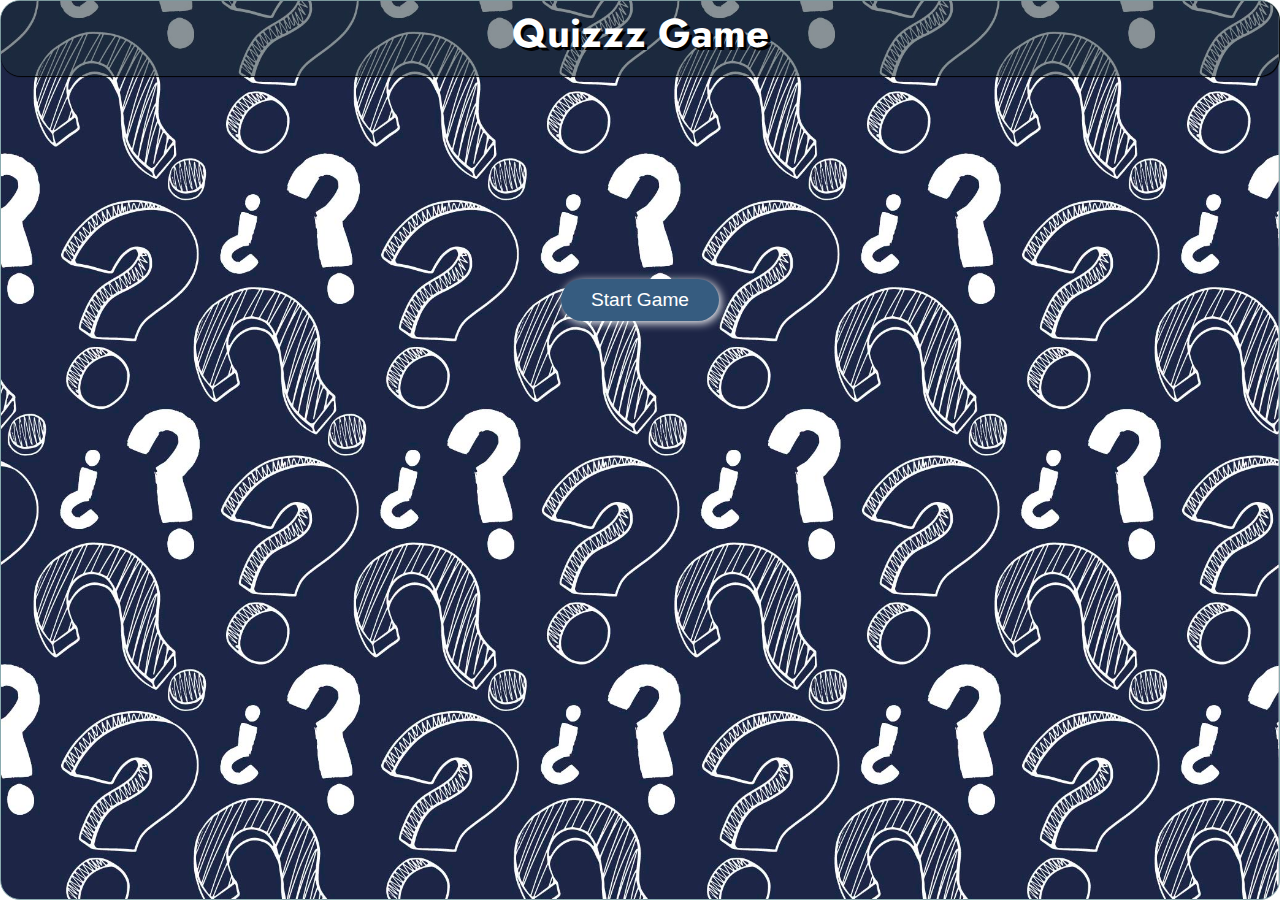
<file: docs/index.html>
<!DOCTYPE html>
<html lang="en">
<head>
    <meta charset="UTF-8">
    <meta name="viewport" content="width=device-width, initial-scale=1.0">
    <title>Quizz</title>
    <link rel="stylesheet" href="/Styles/index.css">
    <link rel="stylesheet" href="https://fonts.googleapis.com/css2?family=Material+Symbols+Outlined:opsz,wght,FILL,GRAD@20..48,100..700,0..1,-50..200" />
</head>
<body>
<div class="container">
    <div class="name"><a href="/docs/index.html">Quizzz Game</a></div>
    <div class="start">
        <button><a href="Start.html">Start Game</a></button>
    </div>
    
   
    
</div>
    <script type="module" src="/scripts/index.js"></script>
</body>
</html>
</file>
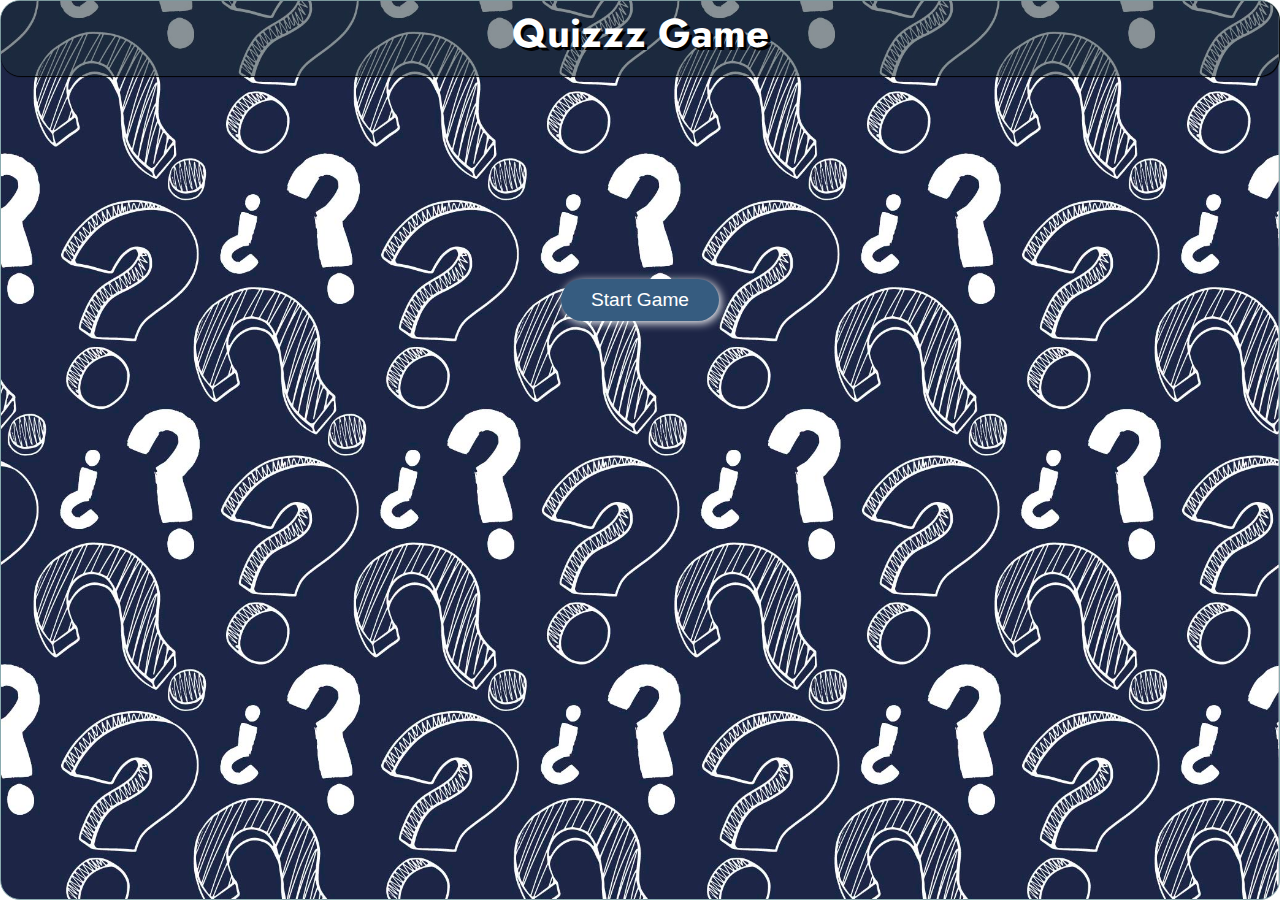
<file: Pages/index.html>
<!DOCTYPE html>
<html lang="en">
<head>
    <meta charset="UTF-8">
    <meta name="viewport" content="width=device-width, initial-scale=1.0">
    <title>Quizz</title>
    <link rel="stylesheet" href="/Styles/index.css">
    <link rel="stylesheet" href="https://fonts.googleapis.com/css2?family=Material+Symbols+Outlined:opsz,wght,FILL,GRAD@20..48,100..700,0..1,-50..200" />
</head>
<body>
<div class="container">
    <div class="name"><a href="/Pages/index.html">Quizzz Game</a></div>
    <div class="start">
        <button><a href="Start.html">Start Game</a></button>
    </div>
    
   
    
</div>
    <script type="module" src="/scripts/index.js"></script>
</body>
</html>
</file>
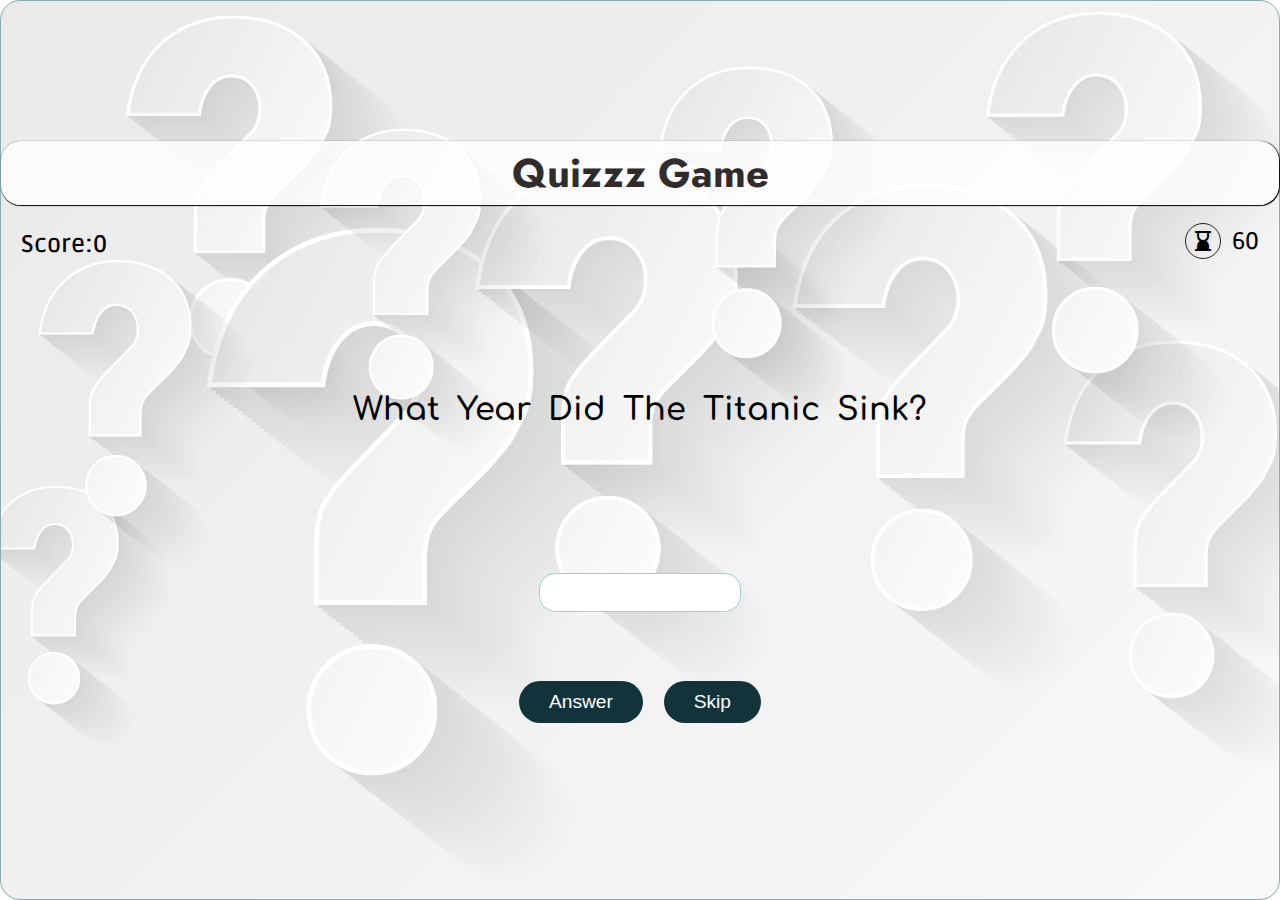
<file: docs/Start.html>
<!DOCTYPE html>
<html lang="en">
<head>
    <meta charset="UTF-8">
    <meta name="viewport" content="width=device-width, initial-scale=1.0">
    <title>Quizz</title>
    <link rel="stylesheet" href="/Styles/Start.css">
    <link rel="stylesheet" href="https://fonts.googleapis.com/css2?family=Material+Symbols+Outlined:opsz,wght,FILL,GRAD@20..48,100..700,0..1,-50..200" />
</head>
<body>
<div class="container">
    <div class="name"><a href="/docs/index.html">Quizzz Game</a></div>
    <div class="score-time">
        <div class="score">
          Score:0
        </div> 
        <div class="time">
            <span class="material-symbols-outlined">
                hourglass_bottom
                </span> <span class="time-js"><span style="font-weight: bold;
                font-size: 1.3rem;">s </span></span>
        </div>
    </div>
<div class="Questions">
    
    </div>
    <div class="answer-input">
    
    <input type="text" class="answer-input-el">
    </div>
    <div class="button">
        <button class="answer-btn">Answer</button>
        <button class="skip-btn">Skip</button>
    </div>
</div>
    <script type="module" src="/scripts/index.js"></script>
</body>
</html>
</file>
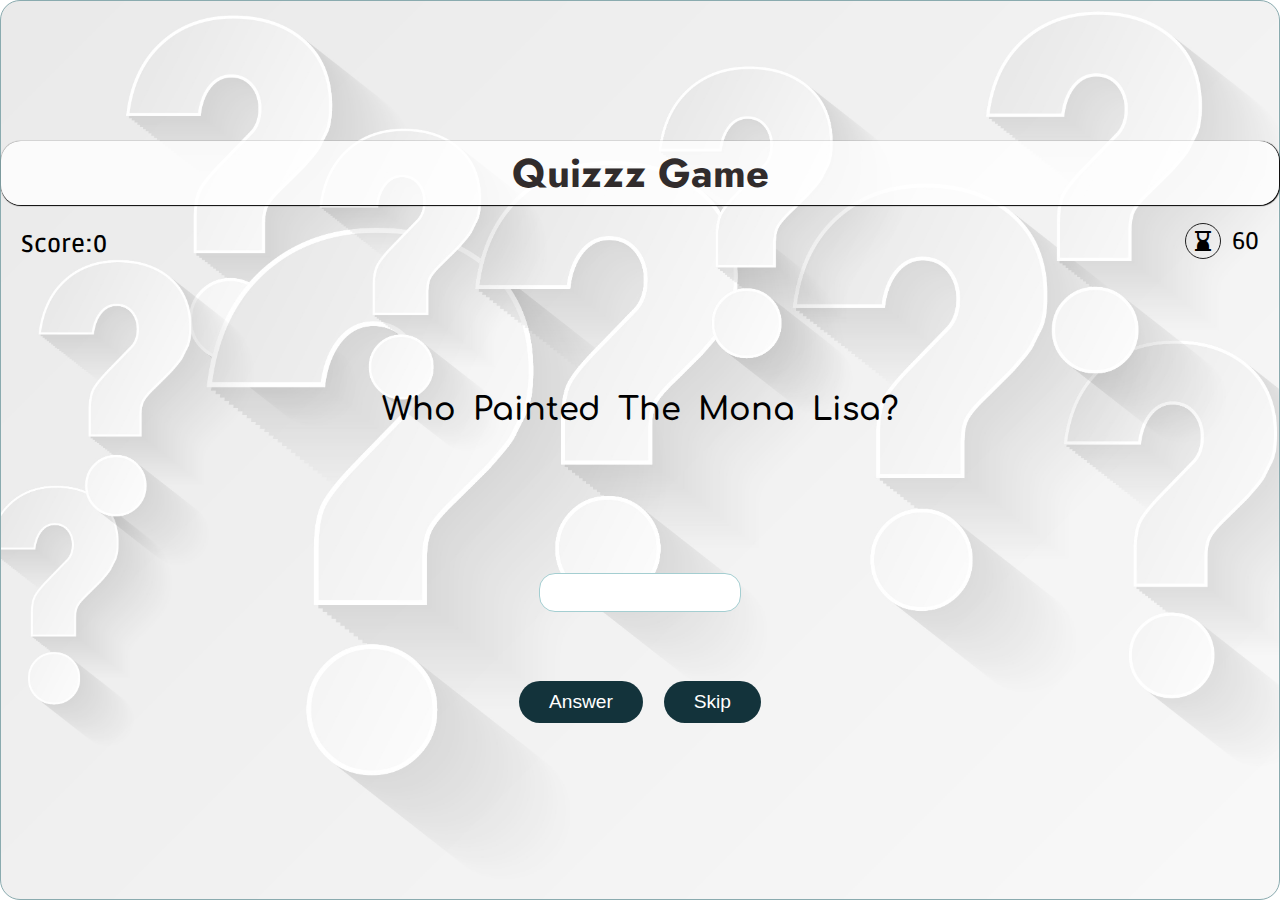
<file: Pages/Start.html>
<!DOCTYPE html>
<html lang="en">
<head>
    <meta charset="UTF-8">
    <meta name="viewport" content="width=device-width, initial-scale=1.0">
    <title>Quizz</title>
    <link rel="stylesheet" href="/Styles/Start.css">
    <link rel="stylesheet" href="https://fonts.googleapis.com/css2?family=Material+Symbols+Outlined:opsz,wght,FILL,GRAD@20..48,100..700,0..1,-50..200" />
</head>
<body>
<div class="container">
    <div class="name"><a href="/Pages/index.html">Quizzz Game</a></div>
    <div class="score-time">
        <div class="score">
          Score:0
        </div> 
        <div class="time">
            <span class="material-symbols-outlined">
                hourglass_bottom
                </span> <span class="time-js"><span style="font-weight: bold;
                font-size: 1.3rem;">s </span></span>
        </div>
    </div>
<div class="Questions">
    
    </div>
    <div class="answer-input">
    
    <input type="text" class="answer-input-el">
    </div>
    <div class="button">
        <button class="answer-btn">Answer</button>
        <button class="skip-btn">Skip</button>
    </div>
</div>
    <script type="module" src="/scripts/index.js"></script>
</body>
</html>
</file>
<file: Styles/index.css>
@import url('https://fonts.googleapis.com/css2?family=Jost&display=swap');
@import url('https://fonts.googleapis.com/css2?family=Comfortaa&display=swap');
 @import url('https://fonts.googleapis.com/css2?family=Shantell+Sans&display=swap');

 @import url('https://fonts.googleapis.com/css2?family=Ruda&display=swap');
*{
   padding: 0;
   margin: 0;
   box-sizing: border-box;
}

.container{ 
   display: grid;
   text-align: center;
  place-content:start;
  border: 1px solid rgb(138, 171, 175);
  min-width: 20vw;
  min-height: 100vh;
  grid-template-columns: 1fr;
  grid-template-rows:75px 150px;
  border-radius: 20px;
  background-image: url(/Images/hand-drawn-question-mark-pattern/7227163.jpg);
  background-repeat: no-repeat;
  background-size: cover;
  gap: 1.5rem ;
  
}

.name{
   background-color: rgba(29, 45, 56, 0.527);
   border-radius: inherit;
   font-size: 2.5rem;
   font-weight: bold;
   font-family: 'jost' ;
   line-height: 4rem;
   box-shadow: 0.5px 0.5px 1px black ;
   justify-content: start;

}
.name a{
   text-decoration: none;
   color: rgb(255, 255, 255);
   text-shadow: 3px 3px  black ;


}
.start {

 
  line-height: 2rem;
  align-self: center;
}


button{

       padding: 10px 30px;
       border-radius: 50px;
       color: white;
       background-color:rgb(54, 92, 128);
       border: none;
       font-size: 1.2rem;
       box-shadow:2px 2px 10px white;
       transition: 120ms ease-out;



}
button a {

    text-decoration: none;
    color: white;
}

button:active{
   margin-top: 20px;
}

@media screen and (min-width:390px) {
   .container{ 
      .container{ 
         display: grid;
         text-align: center;
        place-content:start;
        border: 1px solid rgb(138, 171, 175);
        min-width: 20vw;
        min-height: 100dvh;
        grid-template-columns: 1fr;
        grid-template-rows:75px 250px;
        border-radius: 20px;
        background-image: url(/Images/hand-drawn-question-mark-pattern/7227163.jpg);
        background-repeat: no-repeat;
        background-size: cover;
        gap: 1.5rem ;
        
      }
      .start{
         grid-row: 3/4;
         font-size: 3rem;
      }
      
  }
  
   
}
</file>
<file: Styles/Start.css>
@import url('https://fonts.googleapis.com/css2?family=Jost&display=swap');
 @import url('https://fonts.googleapis.com/css2?family=Comfortaa&display=swap');
  @import url('https://fonts.googleapis.com/css2?family=Shantell+Sans&display=swap');

  @import url('https://fonts.googleapis.com/css2?family=Ruda&display=swap');
*{
    padding: 0;
    margin: 0;
    box-sizing: border-box;
}

.container{ 
    display: grid;
    text-align: center;
   place-content: center;
   border: 1px solid rgb(138, 171, 175);
   min-width: 20vw;
   min-height: 100dvh;
   grid-template-columns: 1fr;
   grid-template-rows:50px 50px 250px repeat(2,90px);
   border-radius: 20px;
   background-image: url(/Images/25235.jpg);
   background-repeat: no-repeat;
   background-size: cover;
   gap: 1rem ;
   
}

.name{
    grid-row: 1/2;
    background-color: rgba(255, 255, 255, 0.801);
    border-radius: inherit;
    border-bottom: none;
    font-size:2.5rem;
    font-weight: bold;
    font-family: 'jost' ;
    line-height: 4rem;
    box-shadow: 0.1px 0.1px 1px black ;
    align-self: center;
    margin-top: -11px;

}
.name a{
    text-decoration: none;
    color: rgb(49, 44, 44);
    cursor: pointer;

}
.score-time{
    display: flex;
    font-size: 1.5rem;
    font-family: 'ruda';
    flex-direction: row;
    justify-content: space-between;
   grid-row: 2/3;
  
    
    
}

.score{
 margin: 0px 20px;
 font-weight: 600;
align-self: center;
}
.time{
    font-weight: 500;
    margin: 0px 20px;

    
    
}

.material-symbols-outlined {
  font-variation-settings:
  'FILL' 0,
  'wght' 400,
  'GRAD' 0,
  'opsz' 24;
  position: relative;
  top: 4px;
  border: 1px solid rgb(32, 32, 32);
  border-radius: 20px;
  padding: 5px;
  margin-right: 5px;
}

.Questions{
    line-height: 3.5rem;
    font-size:2rem ;
    font-family: 'Comfortaa', sans-serif;
    text-transform: capitalize;
    font-weight: 600;
   overflow-wrap: break-word;
   word-break:keep-all;
   word-spacing: 0.5rem;
   display: flex;
   flex-flow: row wrap;
   justify-content: center;
   align-items: center;
   transition: 0.4s ease-out;
   color:black;
   grid-row: 3/4;
   

}

.answer-input{
    line-height: 5rem;
    grid-row: 4/5;
}

.answer-input input{
    min-height: 2rem;
    min-width:auto ;
    border-radius: 1rem;
    padding: 0.7rem ;
vertical-align: middle;
    border: 1px solid rgb(164, 206, 209);
    
    

}
.answer-input:focus{
    border-color:rgb(164, 206, 209);
}

.answer-input-js{
    display: none;
    cursor: not-allowed;
    pointer-events: none;
}
.answer-input-js:focus{
    
    display: none;
    cursor: not-allowed;
    pointer-events: none;
    
}
.answer-input-block-js{
    cursor: not-allowed;
    pointer-events: none;

}
.button{
            align-self: center;
            grid-row: 5/-1;
            display: flex;
            flex-flow: row wrap;
            justify-content: center;
            align-items: center;
            gap: 1.3rem;
}

.button:hover{
 

}
button{

        padding: 10px 30px;
        border-radius: 50px;
        color: white;
        background-color:rgb(19, 51, 59);
        border: none;
        font-size: 1.2rem;
        transition: 1s ease-in-out;
}

button:active{
   
    opacity: 0.8;
}

button:hover{
    background-color:rgb(8, 65, 65);
   transform:scale(1.2);

}
button a:hover{

    

}

.skip-btn-js{
    display: none;
    
}

@media screen and (min-width:390px) {

    
    
}
</file>
